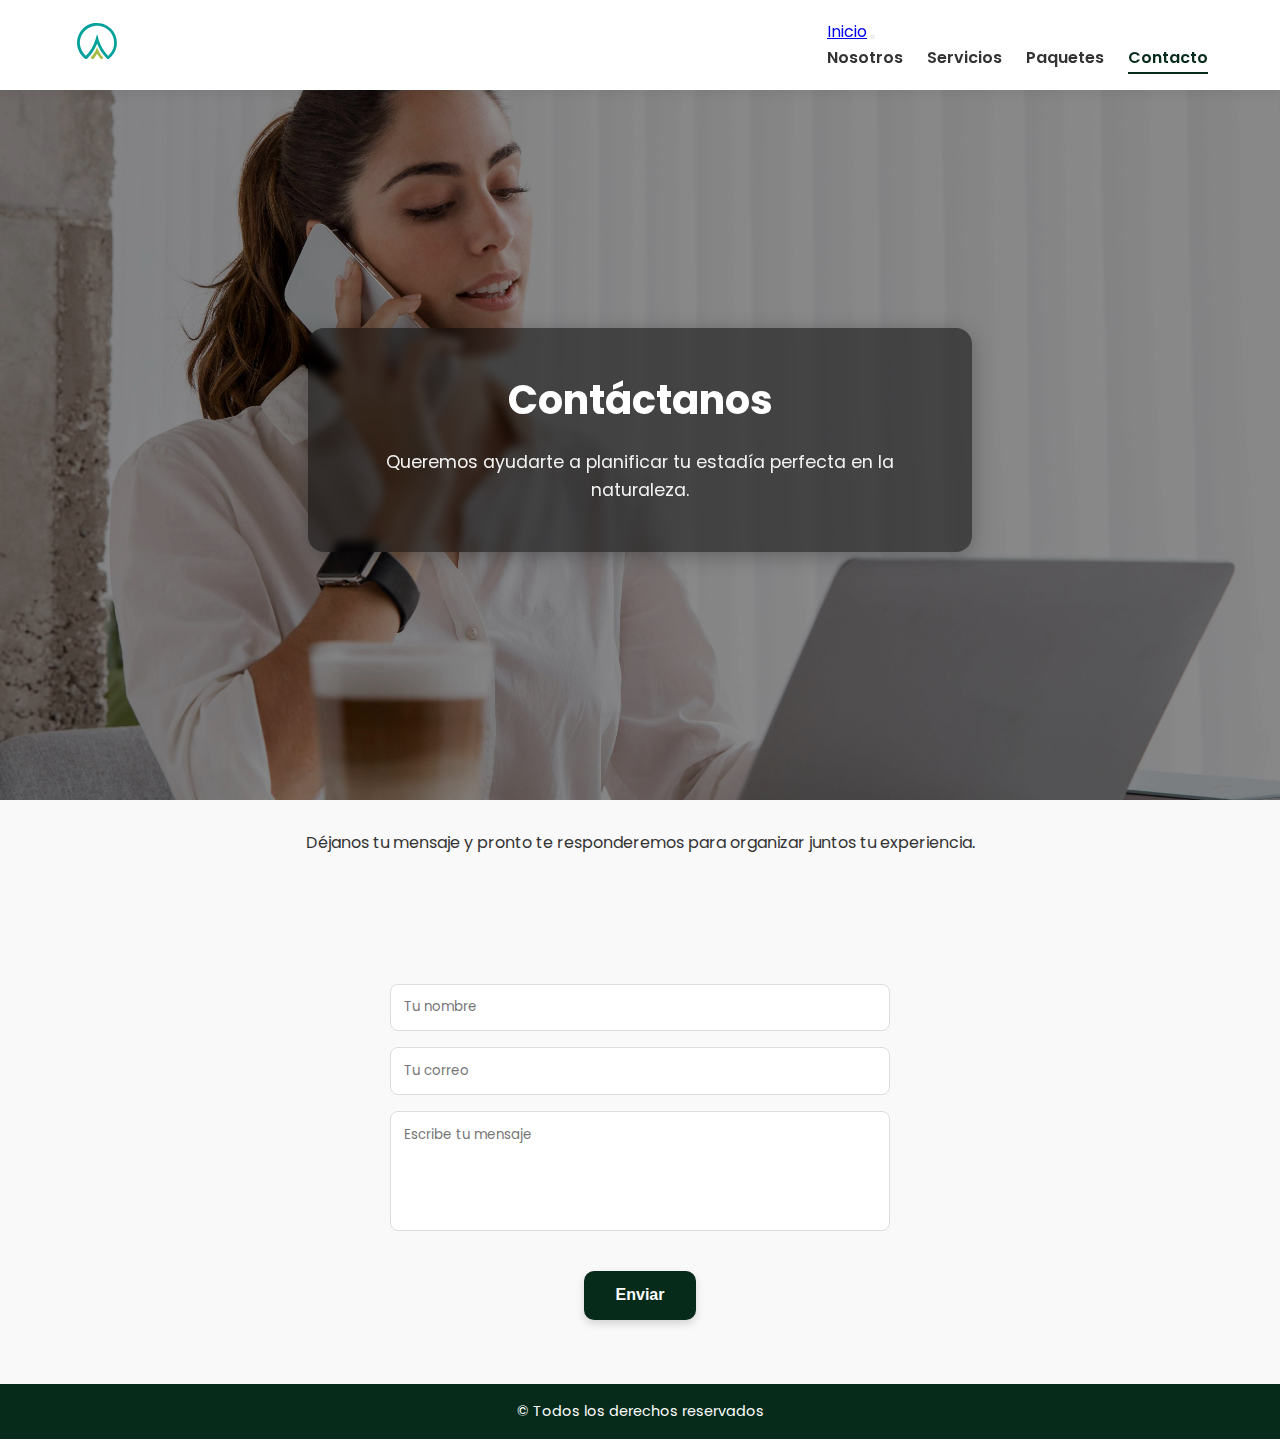
<file: pages/contacto.html>
<!DOCTYPE html>
<html lang="es">

<head>
  <meta charset="UTF-8" />
  <meta name="viewport" content="width=device-width, initial-scale=1.0" />
  <title>Cabañas y Glampings - Contacto</title>

  <!-- Bootstrap CSS -->
  <link href="https://cdn.jsdelivr.net/npm/bootstrap@5.3.8/dist/css/bootstrap.min.css" rel="stylesheet"
    integrity="sha384-sRIl4kxILFvY47J16cr9ZwB07vP4J8+LH7qKQnuqkuIAvNWLzeN8tE5YBujZqJLB" crossorigin="anonymous">

  <!-- Tipografía -->
  <link href="https://fonts.googleapis.com/css2?family=Poppins:wght@300;400;600&display=swap" rel="stylesheet" />

  <!-- Estilos personalizados -->
  <link rel="stylesheet" href="../css/styles.css" />
</head>

<body>

  <!-- Header -->
  <header>
    <div class="header-container">
      <div class="logo">
        <a href="../index.html">
          <img src="../assets/icons/logo-caba.svg" alt="Logo Cabañas y Glampings" />
        </a>
      </div>

      <nav class="navbar navbar-expand-lg bg-body-tertiary">
        <div class="container-fluid">
          <a class="navbar-brand" href="../index.html">Inicio</a>
          <button class="navbar-toggler" type="button" data-bs-toggle="collapse" data-bs-target="#navbarNav"
            aria-controls="navbarNav" aria-expanded="false" aria-label="Toggle navigation">
            <span class="navbar-toggler-icon"></span>
          </button>

          <div class="collapse navbar-collapse" id="navbarNav">
            <ul class="navbar-nav ms-auto">
              <li class="nav-item"><a class="nav-link" href="./nosotros.html">Nosotros</a></li>
              <li class="nav-item"><a class="nav-link" href="./servicios.html">Servicios</a></li>
              <li class="nav-item"><a class="nav-link" href="./paquetes.html">Paquetes</a></li>
              <li class="nav-item"><a class="nav-link active" href="#">Contacto</a></li>
            </ul>
          </div>
        </div>
      </nav>
    </div>
  </header>

  <main>

    <!-- Hero -->
    <section class="hero-pagina" style="background-image: url('../assets/img/contacto.jpg');">
      <div class="hero-contenido">
        <h1>Contáctanos</h1>
        <p>Queremos ayudarte a planificar tu estadía perfecta en la naturaleza.</p>
      </div>
    </section>

    <!-- Formulario -->
    <section class="pagina contacto text-center">
      <div class="container">
        <p class="mb-5">Déjanos tu mensaje y pronto te responderemos para organizar juntos tu experiencia.</p>

        <form class="formulario mx-auto" style="max-width: 500px;">
          <input type="text" class="form-control mb-3" placeholder="Tu nombre" required>
          <input type="email" class="form-control mb-3" placeholder="Tu correo" required>
          <textarea class="form-control mb-3" rows="4" placeholder="Escribe tu mensaje" required></textarea>
          <button type="submit" class="btn">Enviar</button>
        </form>
      </div>
    </section>
  </main>

  <footer class="text-center py-3">
    <p>© Todos los derechos reservados</p>
  </footer>

  <script src="https://cdn.jsdelivr.net/npm/bootstrap@5.3.8/dist/js/bootstrap.bundle.min.js"
    integrity="sha384-FKyoEForCGlyvwx9Hj09JcYn3nv7wiPVlz7YYwJrWVcXK/BmnVDxM+D2scQbITxI"
    crossorigin="anonymous"></script>

</body>

</html>
</file>
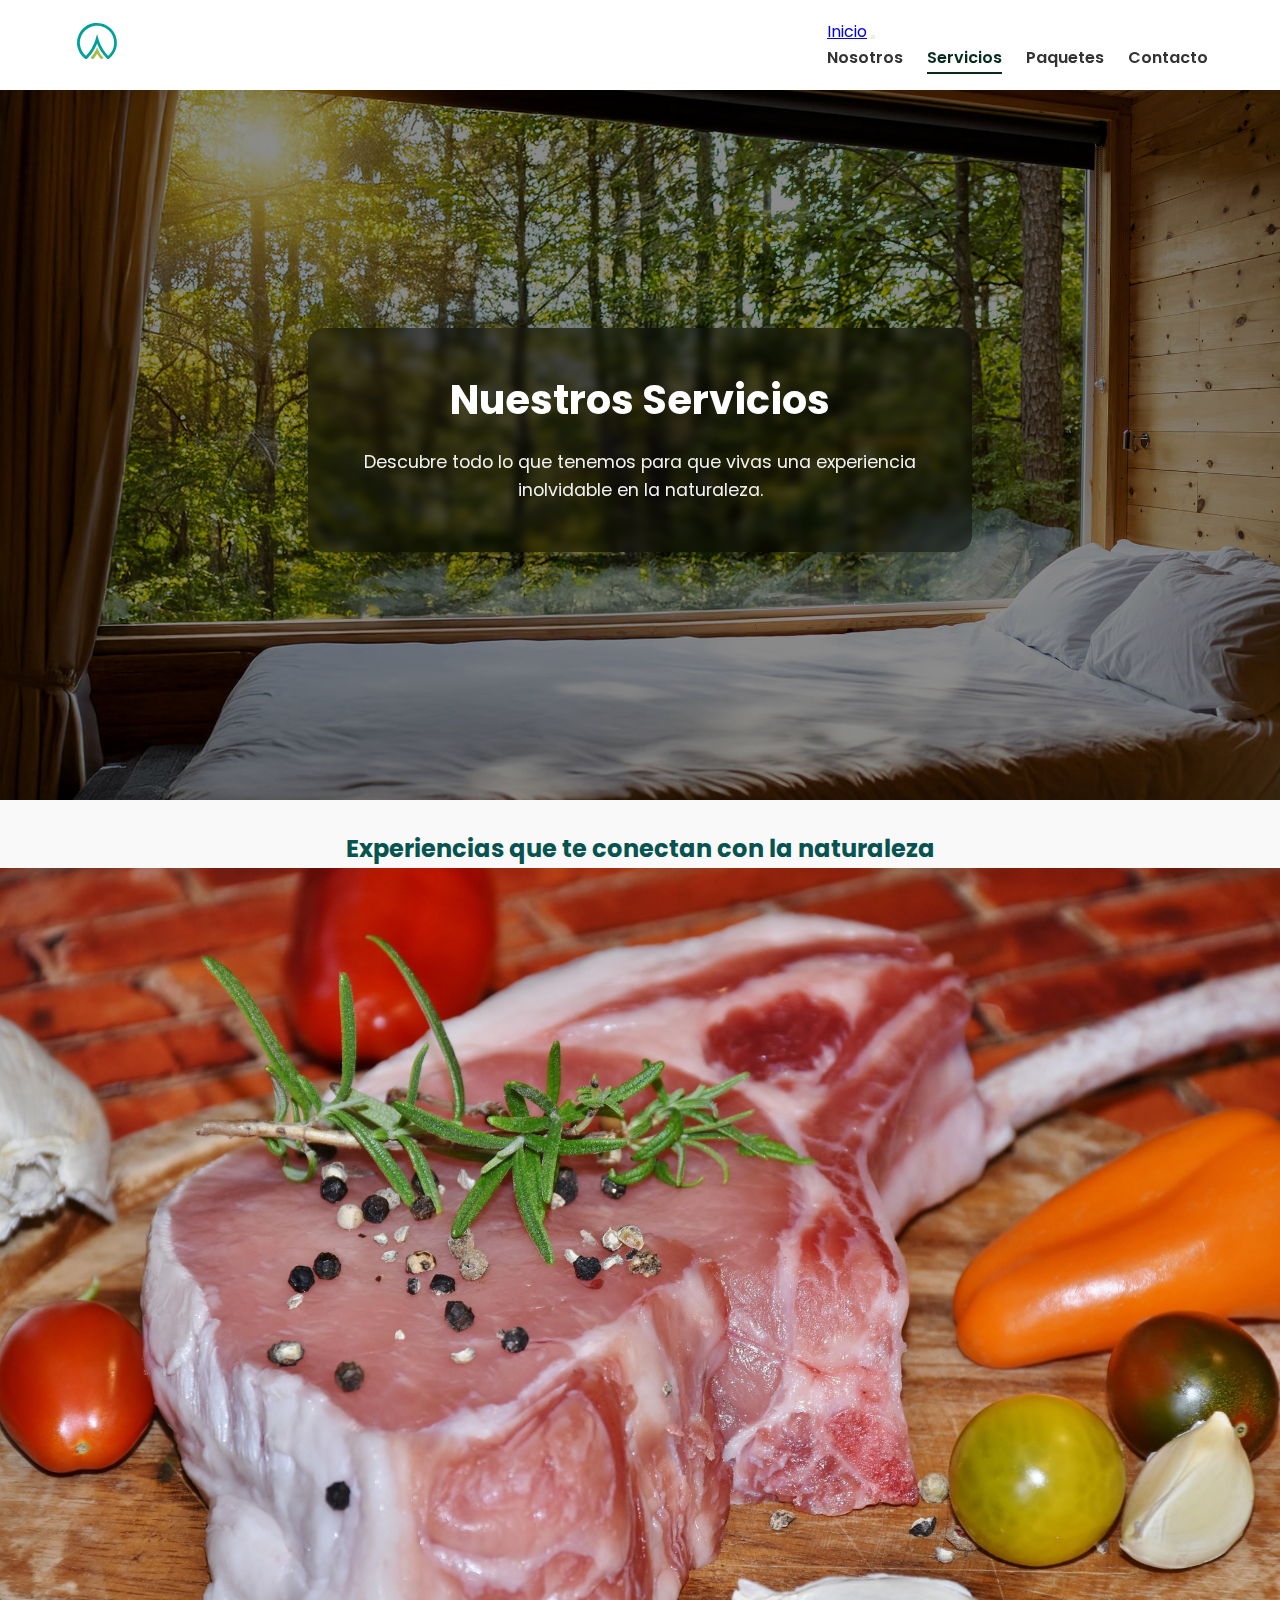
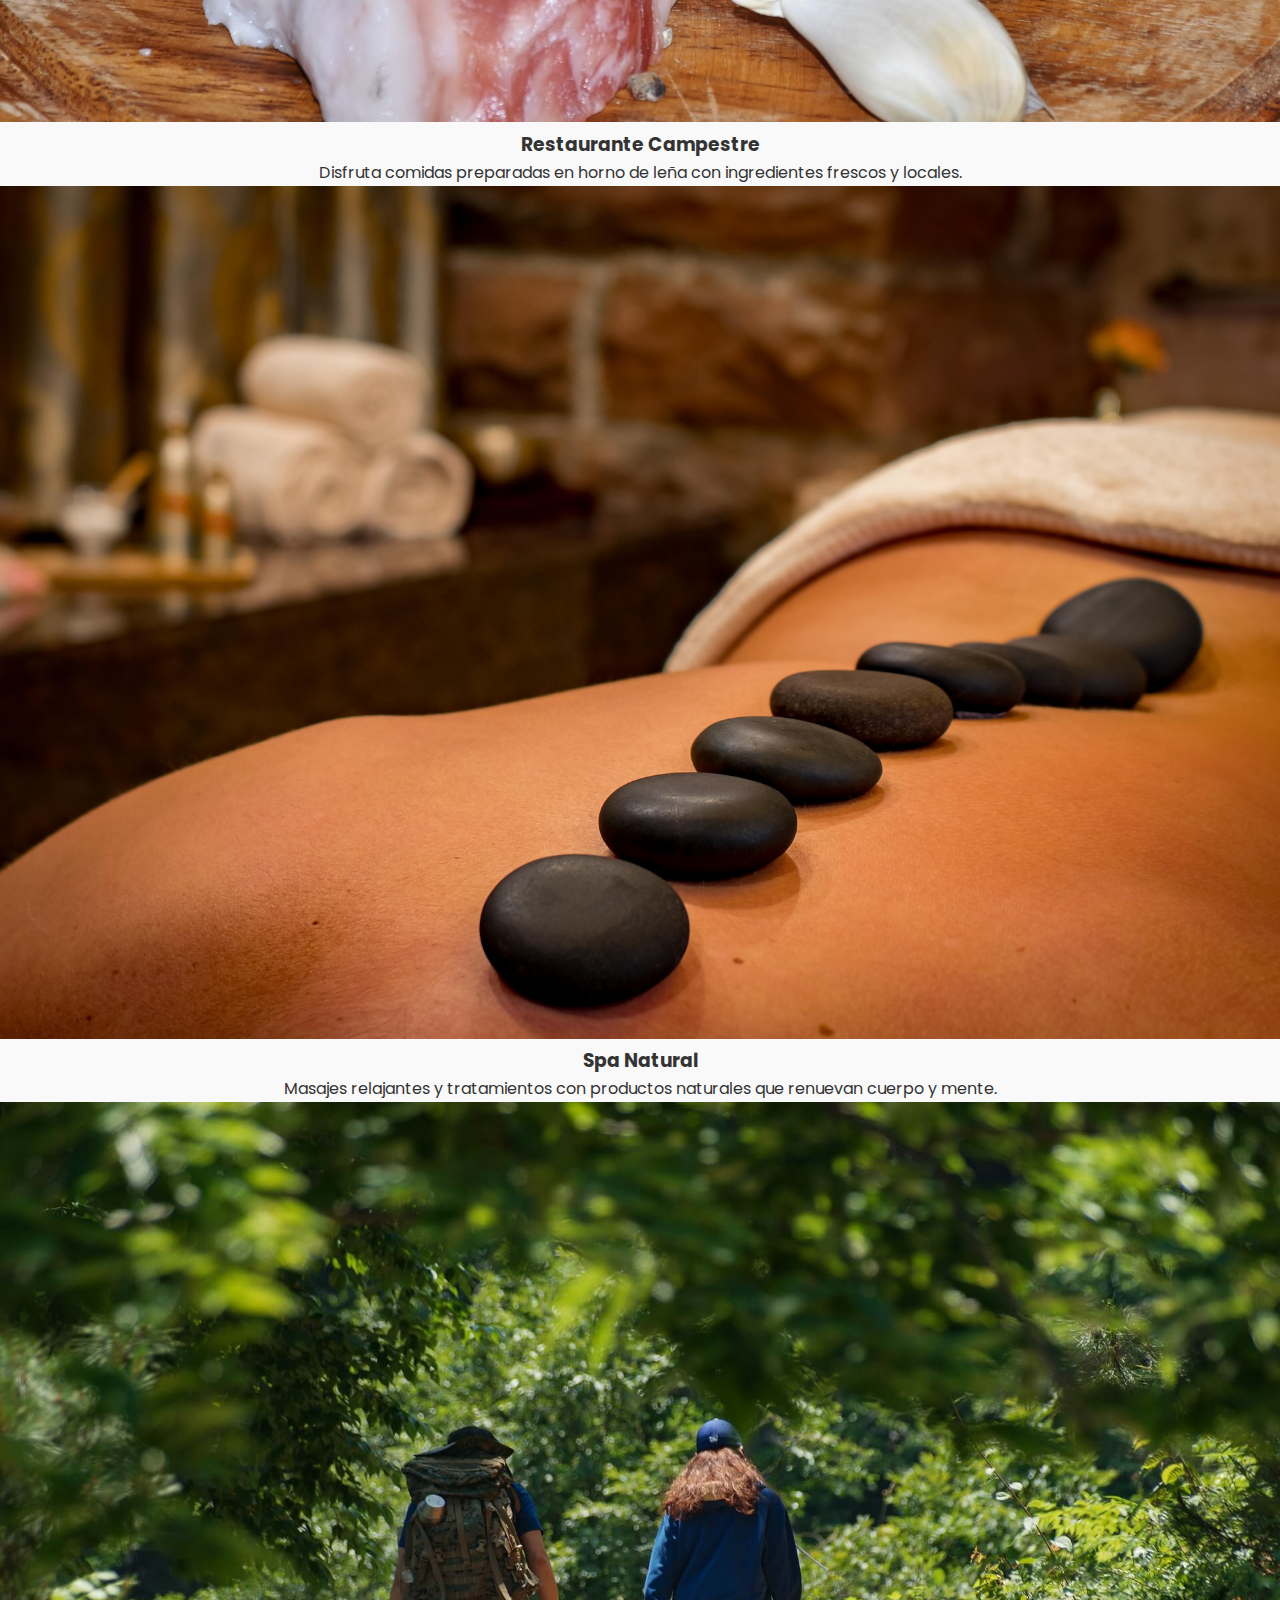
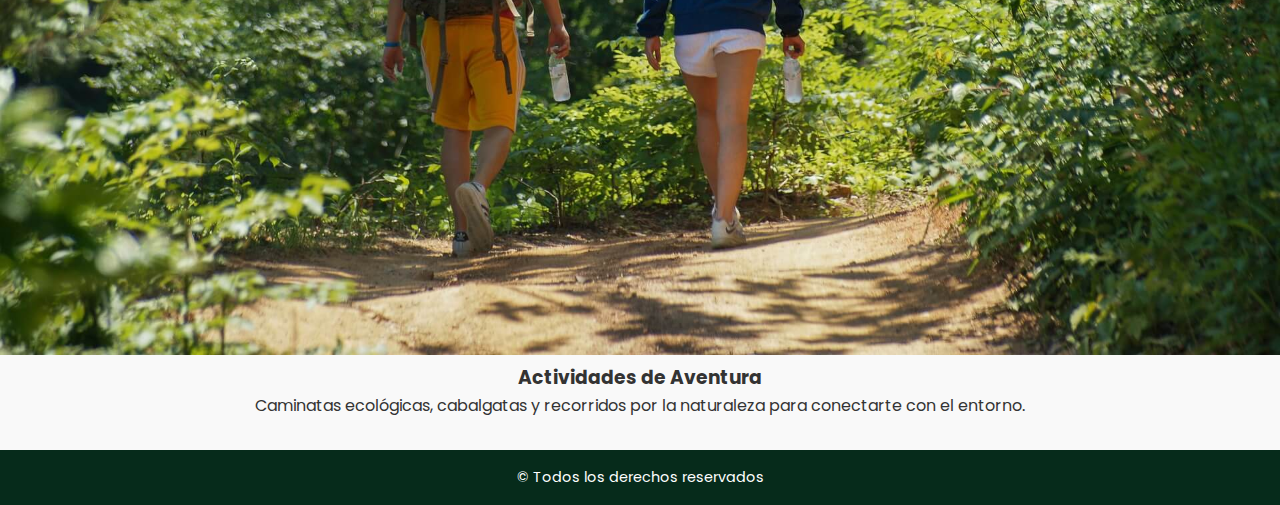
<file: pages/servicios.html>
<!DOCTYPE html>
<html lang="es">

<head>
  <meta charset="UTF-8" />
  <meta name="viewport" content="width=device-width, initial-scale=1.0" />
  <title>Cabañas y Glampings - Servicios</title>

  <!-- Bootstrap -->
  <link href="https://cdn.jsdelivr.net/npm/bootstrap@5.3.8/dist/css/bootstrap.min.css" rel="stylesheet"
    integrity="sha384-sRIl4kxILFvY47J16cr9ZwB07vP4J8+LH7qKQnuqkuIAvNWLzeN8tE5YBujZqJLB" crossorigin="anonymous">

  <!-- Tipografía -->
  <link href="https://fonts.googleapis.com/css2?family=Poppins:wght@300;400;600&display=swap" rel="stylesheet">

  <!-- Tus estilos -->
  <link rel="stylesheet" href="../css/styles.css" />
</head>

<body>

  <!-- Header -->
  <header>
    <div class="header-container">
      <div class="logo">
        <a href="../index.html"><img src="../assets/icons/logo-caba.svg" alt="Logo Cabañas y Glampings"></a>
      </div>

      <nav class="navbar navbar-expand-lg bg-body-tertiary">
        <div class="container-fluid">
          <a class="navbar-brand" href="../index.html">Inicio</a>
          <button class="navbar-toggler" type="button" data-bs-toggle="collapse" data-bs-target="#navbarNav"
            aria-controls="navbarNav" aria-expanded="false" aria-label="Toggle navigation">
            <span class="navbar-toggler-icon"></span>
          </button>

          <div class="collapse navbar-collapse" id="navbarNav">
            <ul class="navbar-nav ms-auto">
              <li class="nav-item"><a class="nav-link" href="./nosotros.html">Nosotros</a></li>
              <li class="nav-item"><a class="nav-link active" href="#">Servicios</a></li>
              <li class="nav-item"><a class="nav-link" href="./paquetes.html">Paquetes</a></li>
              <li class="nav-item"><a class="nav-link" href="./contacto.html">Contacto</a></li>
            </ul>
          </div>
        </div>
      </nav>
    </div>
  </header>

  <main>

    <!-- Hero -->
    <section class="hero-pagina" style="background-image: url('../assets/img/comodidad.jpg');">
      <div class="hero-contenido">
        <h1>Nuestros Servicios</h1>
        <p>Descubre todo lo que tenemos para que vivas una experiencia inolvidable en la naturaleza.</p>
      </div>
    </section>

    <!-- Servicios -->
    <section class="container py-5">
      <h2 class="text-center mb-5" style="color: #065350;">Experiencias que te conectan con la naturaleza</h2>

      <div class="row g-4">
        <!-- Card 1 -->
        <div class="col-md-6 col-lg-4">
          <div class="card servicio-card h-100">
            <img src="../assets/img/restaurante.jpg" class="card-img-top" alt="Restaurante campestre">
            <div class="card-body">
              <h3 class="card-title">Restaurante Campestre</h3>
              <p class="card-text">Disfruta comidas preparadas en horno de leña con ingredientes frescos y locales.</p>
            </div>
          </div>
        </div>

        <!-- Card 2 -->
        <div class="col-md-6 col-lg-4">
          <div class="card servicio-card h-100">
            <img src="../assets/img/piedras.jpg" class="card-img-top" alt="Spa Natural">
            <div class="card-body">
              <h3 class="card-title">Spa Natural</h3>
              <p class="card-text">Masajes relajantes y tratamientos con productos naturales que renuevan cuerpo y mente.</p>
            </div>
          </div>
        </div>

        <!-- Card 3 -->
        <div class="col-md-6 col-lg-4">
          <div class="card servicio-card h-100">
            <img src="../assets/img/caminar.jpg" class="card-img-top" alt="Aventura y naturaleza">
            <div class="card-body">
              <h3 class="card-title">Actividades de Aventura</h3>
              <p class="card-text">Caminatas ecológicas, cabalgatas y recorridos por la naturaleza para conectarte con el entorno.</p>
            </div>
          </div>
        </div>
      </div>
    </section>

  </main>

  <footer>
    <p>© Todos los derechos reservados</p>
  </footer>

  <!-- Bootstrap JS -->
  <script src="https://cdn.jsdelivr.net/npm/bootstrap@5.3.8/dist/js/bootstrap.bundle.min.js"
    integrity="sha384-FKyoEForCGlyvwx9Hj09JcYn3nv7wiPVlz7YYwJrWVcXK/BmnVDxM+D2scQbITxI"
    crossorigin="anonymous"></script>
</body>

</html>
</file>
<file: css/styles.css>
@charset "UTF-8";
* {
  margin: 0;
  padding: 0;
  box-sizing: border-box; }

body {
  font-family: "Poppins", sans-serif;
  background-color: #f9f9f9;
  color: #333;
  line-height: 1.6;
  overflow-x: hidden; }

header {
  position: fixed;
  top: 0;
  width: 100%;
  background: white;
  box-shadow: 0 4px 10px rgba(0, 0, 0, 0.05);
  z-index: 100;
  transition: all 0.3s ease; }
  header .header-container {
    max-width: 1200px;
    margin: auto;
    padding: 1rem 2rem;
    display: flex;
    align-items: center;
    justify-content: space-between; }
    header .header-container .logo img {
      height: 50px;
      transition: all 0.3s ease; }
      header .header-container .logo img:hover {
        transform: scale(1.05); }
    header .header-container nav ul {
      list-style: none;
      display: flex;
      gap: 1.5rem; }
      header .header-container nav ul li a {
        text-decoration: none;
        color: #333;
        font-weight: 600;
        position: relative;
        transition: all 0.3s ease; }
        header .header-container nav ul li a:hover, header .header-container nav ul li a.active {
          color: #062b1b; }
        header .header-container nav ul li a::after {
          content: "";
          position: absolute;
          bottom: -5px;
          left: 0;
          width: 0;
          height: 2px;
          background: #062b1b;
          transition: width 0.3s; }
        header .header-container nav ul li a:hover::after, header .header-container nav ul li a.active::after {
          width: 100%; }

.hero-pagina,
.hero-paquetes {
  position: relative;
  display: grid;
  place-items: center;
  background-size: cover;
  background-position: center;
  background-repeat: no-repeat;
  min-height: 80vh;
  color: white;
  text-align: center;
  margin-top: 80px;
  margin-bottom: 30px;
  padding: 2rem clamp(2rem, 6vw, 6rem);
  overflow: hidden; }
  .hero-pagina::after,
  .hero-paquetes::after {
    content: "";
    position: absolute;
    inset: 0;
    background: rgba(0, 0, 0, 0.45); }
  .hero-pagina .hero-contenido,
  .hero-paquetes .hero-contenido {
    position: relative;
    z-index: 2;
    display: grid;
    gap: 1.5rem;
    justify-items: center;
    max-width: 800px;
    background: rgba(0, 0, 0, 0.5);
    padding: 3rem 2rem;
    border-radius: 16px;
    box-shadow: 0 4px 20px rgba(0, 0, 0, 0.25);
    backdrop-filter: blur(4px); }
    .hero-pagina .hero-contenido h1,
    .hero-paquetes .hero-contenido h1 {
      font-size: 2.5rem;
      line-height: 1.2; }
    .hero-pagina .hero-contenido p,
    .hero-paquetes .hero-contenido p {
      font-size: 1.1rem;
      line-height: 1.6;
      color: #f1f1f1;
      max-width: 600px; }
    .hero-pagina .hero-contenido .btn, .hero-pagina .hero-contenido .formulario button, .formulario .hero-pagina .hero-contenido button,
    .hero-paquetes .hero-contenido .btn,
    .hero-paquetes .hero-contenido .formulario button,
    .formulario .hero-paquetes .hero-contenido button {
      background-color: #083c2c;
      color: #fff;
      padding: 14px 30px;
      border-radius: 10px;
      text-decoration: none;
      font-weight: 600;
      transition: background 0.3s ease, transform 0.2s ease; }
      .hero-pagina .hero-contenido .btn:hover, .hero-pagina .hero-contenido .formulario button:hover, .formulario .hero-pagina .hero-contenido button:hover,
      .hero-paquetes .hero-contenido .btn:hover,
      .hero-paquetes .hero-contenido .formulario button:hover,
      .formulario .hero-paquetes .hero-contenido button:hover {
        background-color: #e67e00;
        transform: scale(1.05); }

.hero-paquetes {
  position: relative;
  background-image: url("../assets/img/cabana5.jpg");
  background-size: cover;
  background-position: center;
  background-repeat: no-repeat;
  min-height: 80vh;
  display: flex;
  align-items: center;
  justify-content: center;
  text-align: center; }
  .hero-paquetes .hero-contenido {
    color: #fff;
    background: rgba(0, 0, 0, 0.4);
    padding: 2rem;
    border-radius: 12px; }

/* 📱 Responsive */
@media (max-width: 768px) {
  .hero-pagina,
  .hero-paquetes {
    padding: 2rem; }
    .hero-pagina .hero-contenido,
    .hero-paquetes .hero-contenido {
      padding: 2rem 1.5rem; }
      .hero-pagina .hero-contenido h1,
      .hero-paquetes .hero-contenido h1 {
        font-size: 2rem; }
      .hero-pagina .hero-contenido p,
      .hero-paquetes .hero-contenido p {
        font-size: 1rem; } }
#inicio {
  padding: 8rem 2rem 4rem;
  text-align: center;
  background: linear-gradient(180deg, #fff, #eef5f1); }
  #inicio h2 {
    font-size: 2.2rem;
    color: #062b1b;
    margin-bottom: 1rem; }
  #inicio p {
    max-width: 700px;
    margin: 0 auto 2rem;
    color: #1a1a1a; }
  #inicio img {
    width: 90%;
    max-width: 700px;
    border-radius: 20px;
    box-shadow: 0 6px 20px rgba(0, 0, 0, 0.1);
    transition: all 0.3s ease; }
    #inicio img:hover {
      transform: scale(1.03); }

.historia {
  text-align: center;
  padding: 4rem 2rem; }
  .historia p {
    max-width: 800px;
    margin: 1rem auto;
    line-height: 1.6; }
  .historia img {
    max-width: 700px;
    width: 100%;
    height: auto;
    margin-top: 2rem;
    border-radius: 10px;
    box-shadow: 0 2px 10px rgba(0, 0, 0, 0.1);
    object-fit: cover; }

.valores {
  padding: 4rem 2rem;
  background: #f8f8f8;
  text-align: center; }
  .valores h2 {
    font-size: 2rem;
    color: #2c3e50;
    margin-bottom: 2rem; }
  .valores .valores-grid {
    display: grid;
    grid-template-columns: repeat(auto-fit, minmax(250px, 1fr));
    gap: 5rem;
    max-width: 1000px;
    margin: 0 auto; }
  .valores .valor {
    background: #fff;
    border-radius: 12px;
    padding: 2rem;
    box-shadow: 0 2px 10px rgba(0, 0, 0, 0.1);
    transition: transform 0.3s ease; }
    .valores .valor:hover {
      transform: translateY(-5px); }
    .valores .valor img {
      width: 80px;
      margin-bottom: 1rem; }
    .valores .valor h3 {
      color: #3a6351;
      margin-bottom: 0.5rem; }
    .valores .valor p {
      color: #555;
      font-size: 1rem; }

.equipo {
  padding: 4rem 2rem;
  text-align: center; }
  .equipo .equipo-grid {
    display: grid;
    grid-template-columns: repeat(auto-fit, minmax(260px, 1fr));
    gap: 2rem;
    max-width: 1000px;
    margin: 0 auto; }
  .equipo .persona img {
    width: 100%;
    height: 300px;
    object-fit: cover;
    border-radius: 12px;
    margin-bottom: 1rem; }
  .equipo .persona h3 {
    color: #3a6351;
    font-size: 1.2rem;
    margin-bottom: 0.5rem; }
  .equipo .persona p {
    color: #555;
    font-size: 1rem; }

.servicios {
  padding: 5rem 2rem;
  background-color: #f9f9f9;
  text-align: center; }
  .servicios h2 {
    font-size: 2rem;
    margin-bottom: 2rem;
    color: #333; }
  .servicios .servicios-grid {
    display: grid;
    grid-template-columns: repeat(auto-fit, minmax(280px, 1fr));
    gap: 2rem;
    max-width: 1200px;
    margin: 0 auto; }
  .servicios .servicio {
    background: #fff;
    border-radius: 15px;
    box-shadow: 0 4px 12px rgba(0, 0, 0, 0.08);
    overflow: hidden;
    transition: transform 0.3s ease, box-shadow 0.3s ease;
    display: flex;
    flex-direction: column;
    justify-content: space-between;
    text-align: center; }
    .servicios .servicio:hover {
      transform: translateY(-6px);
      box-shadow: 0 8px 16px rgba(0, 0, 0, 0.12); }
    .servicios .servicio img {
      width: 100%;
      height: 220px;
      object-fit: cover;
      border-bottom: 3px solid #062b1b; }
    .servicios .servicio h3 {
      font-size: 1.3rem;
      margin: 1rem 0 0.5rem;
      color: #062b1b; }
    .servicios .servicio p {
      font-size: 1rem;
      color: #555;
      padding: 0 1rem 1.5rem;
      line-height: 1.5; }

.pagina img,
.nosotros img,
.servicios img,
.paquetes img {
  width: 100%;
  max-width: 900px;
  height: auto;
  display: block;
  margin: 2rem auto;
  border-radius: 10px;
  object-fit: cover; }

section img {
  max-width: 100%;
  height: auto; }

.galeria-grid img,
.carrusel img {
  width: 100%;
  height: 100%;
  object-fit: cover;
  border-radius: 8px; }

#galeria {
  padding: 3rem 2rem;
  text-align: center; }
  #galeria h2 {
    font-size: 2rem;
    margin-bottom: 2rem;
    color: #333; }
  #galeria .galeria-grid {
    display: grid;
    grid-template-columns: repeat(auto-fit, minmax(280px, 1fr));
    gap: 1.5rem;
    max-width: 1200px;
    margin: 0 auto; }
  #galeria .galeria-item {
    background: #fff;
    border-radius: 12px;
    box-shadow: 0 2px 10px rgba(0, 0, 0, 0.1);
    overflow: hidden;
    transition: transform 0.3s ease; }
    #galeria .galeria-item:hover {
      transform: scale(1.03); }
    #galeria .galeria-item img {
      width: 100%;
      height: 220px;
      object-fit: cover;
      display: block; }
    #galeria .galeria-item p {
      font-size: 1rem;
      color: #444;
      padding: 0.75rem;
      background-color: #fafafa;
      margin: 0; }

.testimonios {
  padding: 4rem 2rem;
  background: #f8f8f8;
  text-align: center; }
  .testimonios h2 {
    font-size: 2rem;
    margin-bottom: 2rem;
    color: #333; }
  .testimonios .testimonios-grid {
    display: grid;
    grid-template-columns: repeat(auto-fit, minmax(320px, 1fr));
    gap: 2rem;
    justify-content: center; }
  .testimonios .testimonio {
    background: white;
    padding: 2rem;
    border-radius: 15px;
    box-shadow: 0 4px 10px rgba(0, 0, 0, 0.1);
    text-align: left;
    transition: transform 0.3s ease; }
    .testimonios .testimonio:hover {
      transform: translateY(-5px); }
    .testimonios .testimonio .testimonio-header {
      display: flex;
      align-items: center;
      margin-bottom: 1rem; }
      .testimonios .testimonio .testimonio-header .testimonio-foto {
        width: 60px;
        height: 60px;
        border-radius: 50%;
        object-fit: cover;
        margin-right: 1rem; }
      .testimonios .testimonio .testimonio-header .bandera {
        width: 20px;
        height: 14px;
        margin-left: 6px;
        vertical-align: middle; }
      .testimonios .testimonio .testimonio-header .testimonio-info h4 {
        font-size: 1rem;
        color: #222;
        margin-bottom: 0.2rem;
        display: flex;
        align-items: center;
        gap: 0.4rem; }
      .testimonios .testimonio .testimonio-header .testimonio-info span {
        font-size: 0.9rem;
        color: #777; }
    .testimonios .testimonio p {
      font-size: 1rem;
      color: #555;
      line-height: 1.5; }

.formulario {
  display: flex;
  flex-direction: column;
  gap: 1rem;
  max-width: 500px;
  margin: 8rem auto 4rem; }
  .formulario input,
  .formulario textarea {
    padding: 0.8rem;
    border: 1px solid #ddd;
    border-radius: 8px;
    font-family: "Poppins", sans-serif; }
  .formulario textarea {
    height: 120px;
    resize: none; }
  .formulario button {
    align-self: center; }

h3,
p {
  text-align: center; }

section p {
  padding: 0 1.5rem;
  margin-left: auto;
  margin-right: auto; }

.hero-contenido,
.historia,
.valores,
.equipo,
.servicios,
.galeria-grid,
.testimonios {
  text-align: center;
  justify-items: center; }

.valor,
.servicio,
.persona,
.galeria-item,
.testimonio {
  text-align: center; }
  .valor h2,
  .valor h3,
  .valor p,
  .servicio h2,
  .servicio h3,
  .servicio p,
  .persona h2,
  .persona h3,
  .persona p,
  .galeria-item h2,
  .galeria-item h3,
  .galeria-item p,
  .testimonio h2,
  .testimonio h3,
  .testimonio p {
    text-align: center; }
  .valor p,
  .servicio p,
  .persona p,
  .galeria-item p,
  .testimonio p {
    padding: 0 1rem; }

.historia p,
.testimonio p {
  max-width: 800px;
  margin-left: auto;
  margin-right: auto;
  padding: 0 2rem; }

.btn, .formulario button {
  display: inline-block;
  background: #062b1b;
  color: #fff;
  padding: 5rem 5rem;
  border-radius: 10px;
  text-decoration: none;
  font-weight: 600;
  font-size: 2rem;
  line-height: 1.4;
  margin: 1.5rem auto 0;
  box-shadow: 0 4px 8px rgba(0, 0, 0, 0.15);
  transition: all 0.3s ease;
  text-align: center;
  align-self: center;
  cursor: pointer;
  border: none; }
  .btn:hover, .formulario button:hover {
    background: #0c5837;
    transform: translateY(-3px);
    box-shadow: 0 6px 12px rgba(0, 0, 0, 0.25); }
  .btn:active, .formulario button:active {
    transform: translateY(0);
    box-shadow: 0 4px 8px rgba(0, 0, 0, 0.15); }

section .btn, section .formulario button, .formulario section button,
.hero-contenido .btn,
.hero-contenido .formulario button,
.formulario .hero-contenido button,
.servicio .btn,
.servicio .formulario button,
.formulario .servicio button,
.valor .btn,
.valor .formulario button,
.formulario .valor button {
  margin: 1.5rem auto 0;
  display: inline-block;
  text-align: center; }

.btn, .formulario button {
  display: inline-block;
  background: #062b1b;
  color: #fff;
  padding: 0.85rem 2rem;
  border-radius: 10px;
  text-decoration: none;
  font-weight: 600;
  font-size: 1rem;
  line-height: 1.4;
  margin: 1.5rem auto 0;
  box-shadow: 0 4px 8px rgba(0, 0, 0, 0.15);
  transition: all 0.3s ease;
  text-align: center;
  cursor: pointer;
  border: none; }
  .btn:hover, .formulario button:hover {
    background: #0c5837;
    transform: translateY(-3px);
    box-shadow: 0 6px 12px rgba(0, 0, 0, 0.25); }
  .btn:active, .formulario button:active {
    transform: translateY(0);
    box-shadow: 0 4px 8px rgba(0, 0, 0, 0.15); }

h2, h3, p {
  text-align: center !important;
  margin-left: auto;
  margin-right: auto; }

section,
.hero-contenido,
.servicio,
.valor {
  text-align: center; }

.btn, .formulario button {
  display: inline-block;
  margin: 1.5rem auto 0;
  text-align: center; }

footer {
  background: #062b1b;
  color: white;
  text-align: center;
  padding: 1rem 0;
  font-size: 0.9rem;
  margin-top: 2rem; }

@media (max-width: 768px) {
  .hero-pagina {
    height: 60vh; }
    .hero-pagina .hero-contenido h1 {
      font-size: 1.8rem; }
    .hero-pagina .hero-contenido p {
      font-size: 1rem; }

  .pagina img {
    max-width: 90%; }

  .servicios {
    padding: 3rem 1.2rem; }

  .servicio img {
    height: 180px; } }
@media (max-width: 600px) {
  .pagina img {
    max-width: 90%; } }
@media (max-width: 768px) {
  section p {
    padding: 0 2rem; }

  .btn, .formulario button {
    width: auto;
    padding: 0.85rem 2rem;
    font-size: 1rem; } }

/*# sourceMappingURL=styles.css.map */
</file>
